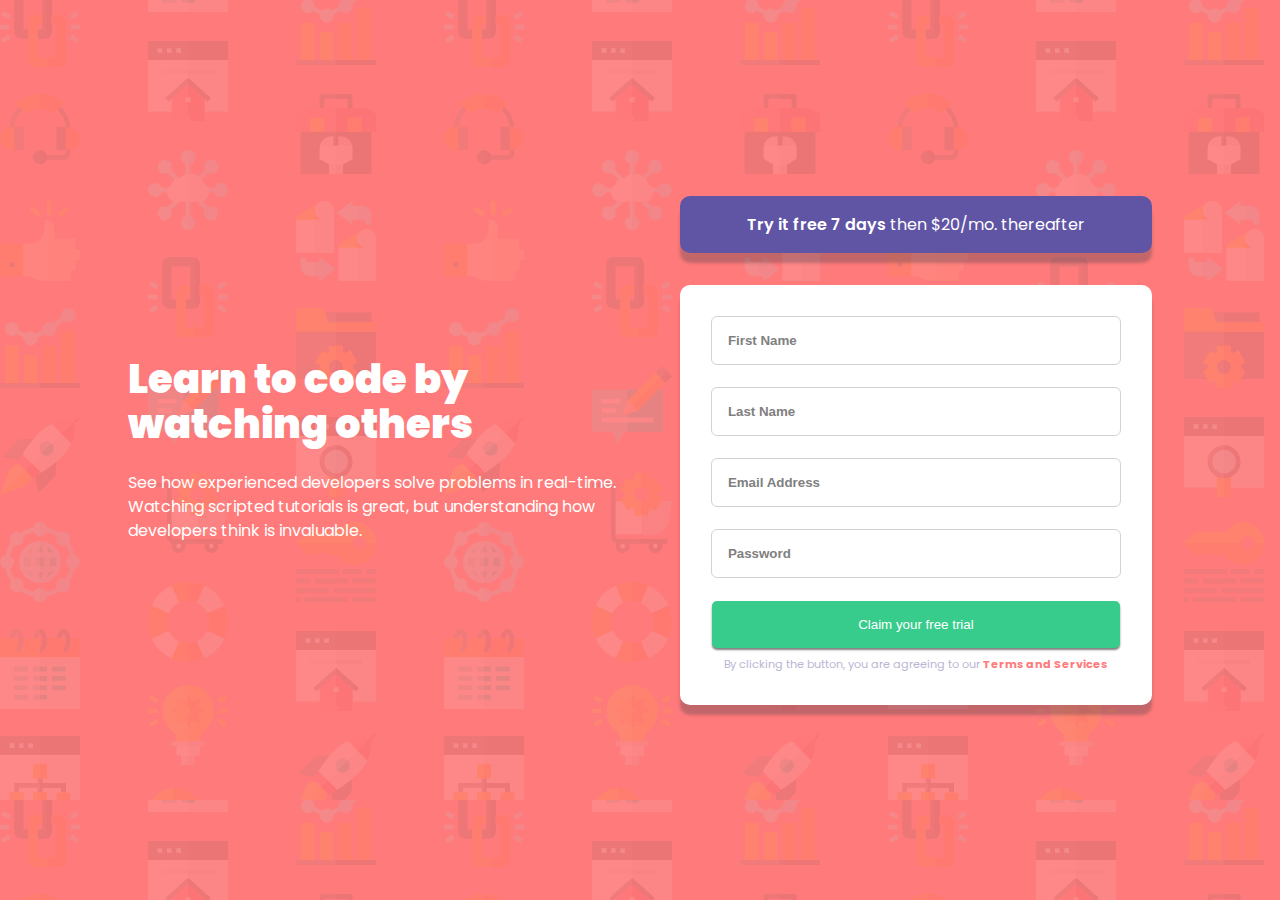
<file: index.html>
<!DOCTYPE html>
<html lang="en">
<head>
  <meta charset="UTF-8">
  <meta name="viewport" content="width=device-width, initial-scale=1.0"> <!-- displays site properly based on user's device -->

  <link rel="icon" type="image/png" sizes="32x32" href="./images/favicon-32x32.png">
  <link rel="stylesheet" href="style.css">
  <link rel="stylesheet" href="https://fonts.googleapis.com/css2?family=Poppins">
  <title>Frontend Mentor | Intro component with sign up form</title>

  
</head>
<body>

  <div class="body">
    <div class="wrapper">
      <div class="text">
        <header>
          <h1>Learn to code by watching others</h1>
          <p>See how experienced developers solve problems in real-time. Watching scripted tutorials is great, 
            but understanding how developers think is invaluable.</p>
        </header> 
      </div>
  
      <div class="form" role = "main">
        <aside>
          <div class="extra">
            <p><span>Try it free 7 days</span> then $20/mo. thereafter</p>
          </div>
  
          <div id="form">
            <form action="thanks.html" method="get">
              <input type="text" name="FirstName" id="fName" placeholder="First Name">
              <img src="images/icon-error.svg" alt="error icon">
              <small id = "fnErr"><i></i></small>
              <input type="text" name="LastName" id="lName" placeholder="Last Name">
              <img src="images/icon-error.svg" alt="error icon">
              <small id = "lnErr"><i></i></small>
              <input type="email" name="Email" id="email" placeholder="Email Address">
              <img src="images/icon-error.svg" alt="error icon">
              <small id = "eErr"><i></i></small>
              <input type="password" name="Password" id="password" placeholder="Password">
              <img src="images/icon-error.svg" alt="error icon">
              <small id = "pErr"><i></i></small>
              <input type="submit" value="Claim your free trial" id = "button">
            </form>
  
          <small class = "terms">By clicking the button, you are agreeing to our <span>Terms and Services</span></small>
          </div>
        </aside>
      </div>
    </div>
  </div>

<script src="script.js"></script>
</body>
</html>
</file>
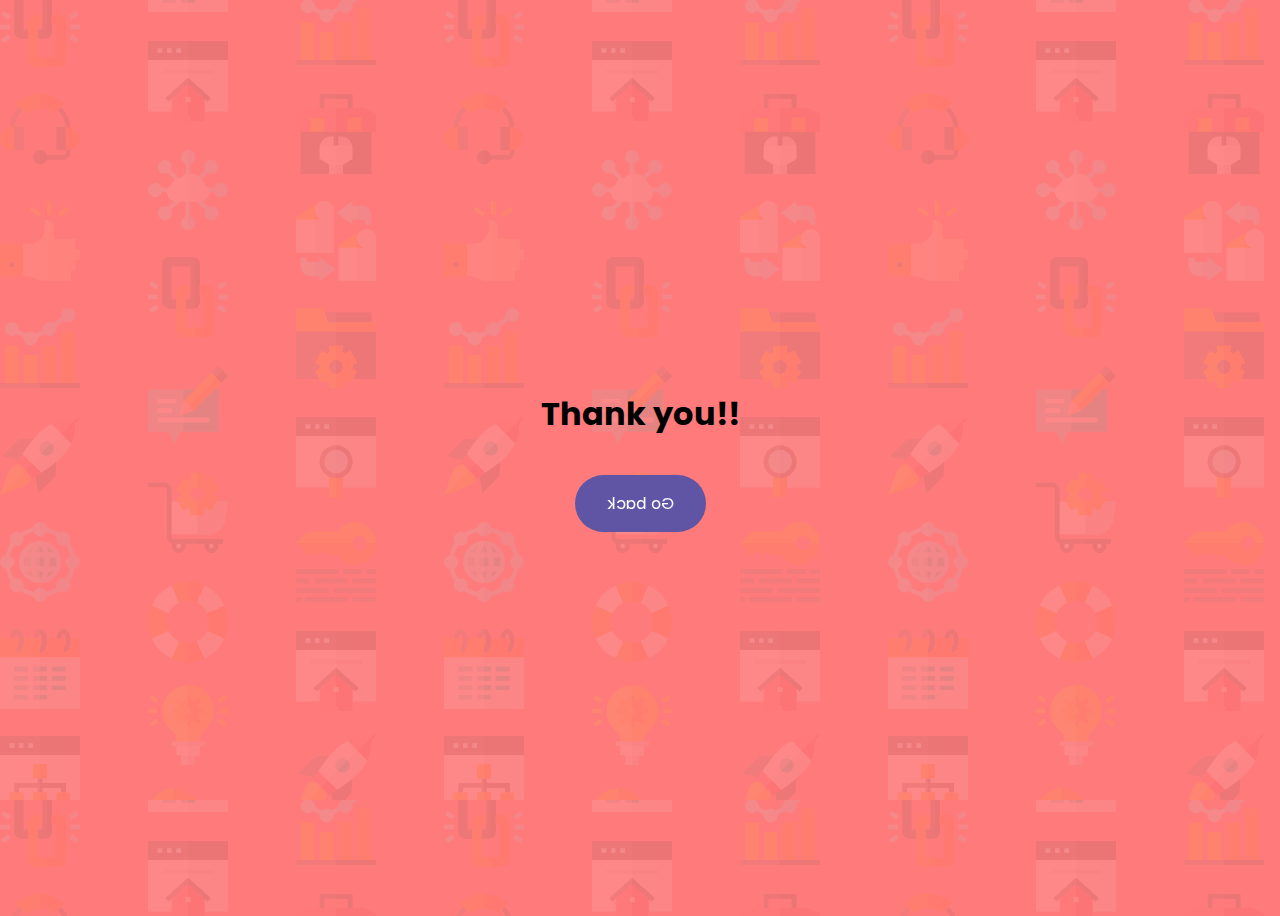
<file: thanks.html>
<!DOCTYPE html>
<html lang="en">
<head>
    <meta charset="UTF-8">
    <meta http-equiv="X-UA-Compatible" content="IE=edge">
    <meta name="viewport" content="width=device-width, initial-scale=1.0">
    <link rel="icon" type="image/png" sizes="32x32" href="./images/favicon-32x32.png">
    <link rel="stylesheet" href="https://fonts.googleapis.com/css2?family=Poppins">
    <title>Frontend Mentor | Intro component with sign up form</title>

    <style>
        body{
            font-family: 'Poppins', sans-serif;
            background-color: hsl(0, 100%, 74%);
            background-image: url('images/bg-intro-desktop.png');
            overflow: hidden;
        }

        header{
            height: 100vh;
            display: flex;
            flex-direction: column;
            align-items: center;
            justify-content: center;
        }

        header h1{
            text-align: center;
            animation-name: pulsing;
            animation-duration: 2s;
            animation-iteration-count: infinite;
            animation-timing-function: ease-in-out;
            transform: scale(1);
        }

        @keyframes pulsing{
            0%{
                transform: scale(2);
            }

            100%{
                transform: scale(3);
            }
        }

        header p{
            padding: 1rem 2rem;
            background-color: hsl(248, 32%, 49%);
            border-radius: 2rem;
            transition-property: all;
            transition-duration: 0.5s;
            transition-timing-function: ease-in;
            transform: rotateY(180deg);
        }

        p:hover{
            transform: rotateY(0deg);
            cursor: pointer;
        }

        a{
            text-decoration: none;
            color: white;
        }

        @media screen and (max-width: 566px){
            header h1{
                font-size: 1.2rem;
            }

            header p{
                transform: rotateY(0deg);
            }

            p:hover{
                transform: rotateY(180deg);
            }
        }
    </style>
</head>
<body>
    <header>
        <h1>Thank you!!</h1>
        <p><a href="index.html">Go back</a></p>
    </header>
</body>
</html>
</file>
<file: style.css>
*{
    padding: 0;
    margin: 0;
    box-sizing: border-box;
}

body{
    font-family: 'Poppins', sans-serif;
    background: url('images/bg-intro-desktop.png');
    background-color: hsl(0, 100%, 74%);
    font-size: 16px;
}

.body{
    display: flex;
    align-items: center;
    justify-content: center;
    height: 100vh;
}

.wrapper{
    display: flex;
    flex-direction: row;
    justify-content: center;
    align-items: center;
    width: 80%;
}

.text{
    color: white;
}

header{
    display: flex;
    flex-direction: column;
    justify-content: center;
}

header h1{
    width: 90%;
    font-weight: 900;
    font-size: 2.5rem;
    line-height: 2.8rem;
    margin-bottom: 1.5rem;
}

header p{
    width: 90%;
    line-height: 1.5rem;
}

.form{
    width: 100%;
}

.form form{
    width: 100%;
}

input{
    display: block;
    width: 100%;
    padding: 1rem;
    border-radius: 5px;
    -webkit-border-radius: 5px;
    -moz-border-radius: 5px;
    -ms-border-radius: 5px;
    -o-border-radius: 5px;
}

::placeholder{
    color: gray;
    font-weight: 600;
}

input[type = "text"], input[type = "email"], input[type = "password"]{
    margin-bottom: 1.5rem;
    outline: 1px solid lightgray;
    border: none
}

input[type = "text"]:focus, input[type = "email"]:focus, input[type = "password"]:focus{
    outline: 2px solid rgba(0, 0, 0, 0.5);
}

input[type="submit"]{
    background-color: hsl(154, 59%, 51%);
    border-radius: 5px;
    border: none;
    -webkit-border-radius: 5px;
    -moz-border-radius: 5px;
    -ms-border-radius: 5px;
    -o-border-radius: 5px;
    color: white;
    box-shadow: 0 2px 2px rgba(0, 0, 0, 0.5);
    margin-bottom: 0.5rem;
}

input[type="submit"]:hover{
    background-color: hsla(154, 59%, 51%, 0.658);
    cursor: pointer;

}

.extra{
    background-color: hsl(248, 32%, 49%);
    padding: 1rem 0;
    border-radius: 10px;
    -webkit-border-radius: 10px;
    -moz-border-radius: 10px;
    -ms-border-radius: 10px;
    -o-border-radius: 10px;
    margin-bottom: 2rem;
    box-shadow: 0 10px 3px hsla(249, 10%, 26%, 0.315);
}

.extra span{
    font-weight: 600;
}

.extra p{
    text-align: center;
    color: white;
}

#form{
    background-color: white;
    padding: 2rem;
    border-radius: 10px;
    -webkit-border-radius: 10px;
    -moz-border-radius: 10px;
    -ms-border-radius: 10px;
    -o-border-radius: 10px;
    box-shadow: 0 10px 3px hsla(249, 10%, 26%, 0.315);
    display: flex;
    flex-direction: column;
    justify-content: center;
    align-items: center;
}

img{
    position: relative;
    left: 90%;
    bottom: 2.5rem;
    display: none;
    margin-bottom: -0.5rem;
}

#fnErr, #lnErr, #eErr, #pErr{
    position: relative;
    bottom: 1rem;
    color: hsl(0, 100%, 74%);
    font-style: italic;
    display: flex;
    align-items: center;
    justify-content: end;
    font-weight: 700;
    font-size: 0.7rem;
}

.terms{
    color:  hsl(246, 25%, 77%);
    font-size: 70%;
    text-align: center;
}

.terms span{
    color: hsl(0, 100%, 74%);
    font-weight: 700;
    text-align: center;
}

@media screen and (max-width: 950px){
    img{
        left: 85%;
    }

    .form{
        width: 120%;
    }
}

@media screen and (max-width:900px){
    .wrapper{
        width: 90%;
    }

    header h1{
        font-size: 2rem;
    }
    
    header p{
        width: 80%;
    }

    .form{
        width: 150%;
    }
}

@media screen and (max-width: 700px){
    .form{
        width: 200%;
    }
}

@media screen and (max-width: 646px){
    .body{
        height: max-content;
        margin: 5rem 0;
    }

    .wrapper{
        flex-direction: column;
        width: 90%;
    }

    header{
        width: 100%;
        margin-bottom: 4rem;
    }

    header h1{
        text-align: center;
        font-size: 2.3rem;
    }

    header p{
        text-align: center;
        line-height: 1.6rem;
        width: 100%;
    }

    .form{
        width: 100%;
    }
}
</file>
